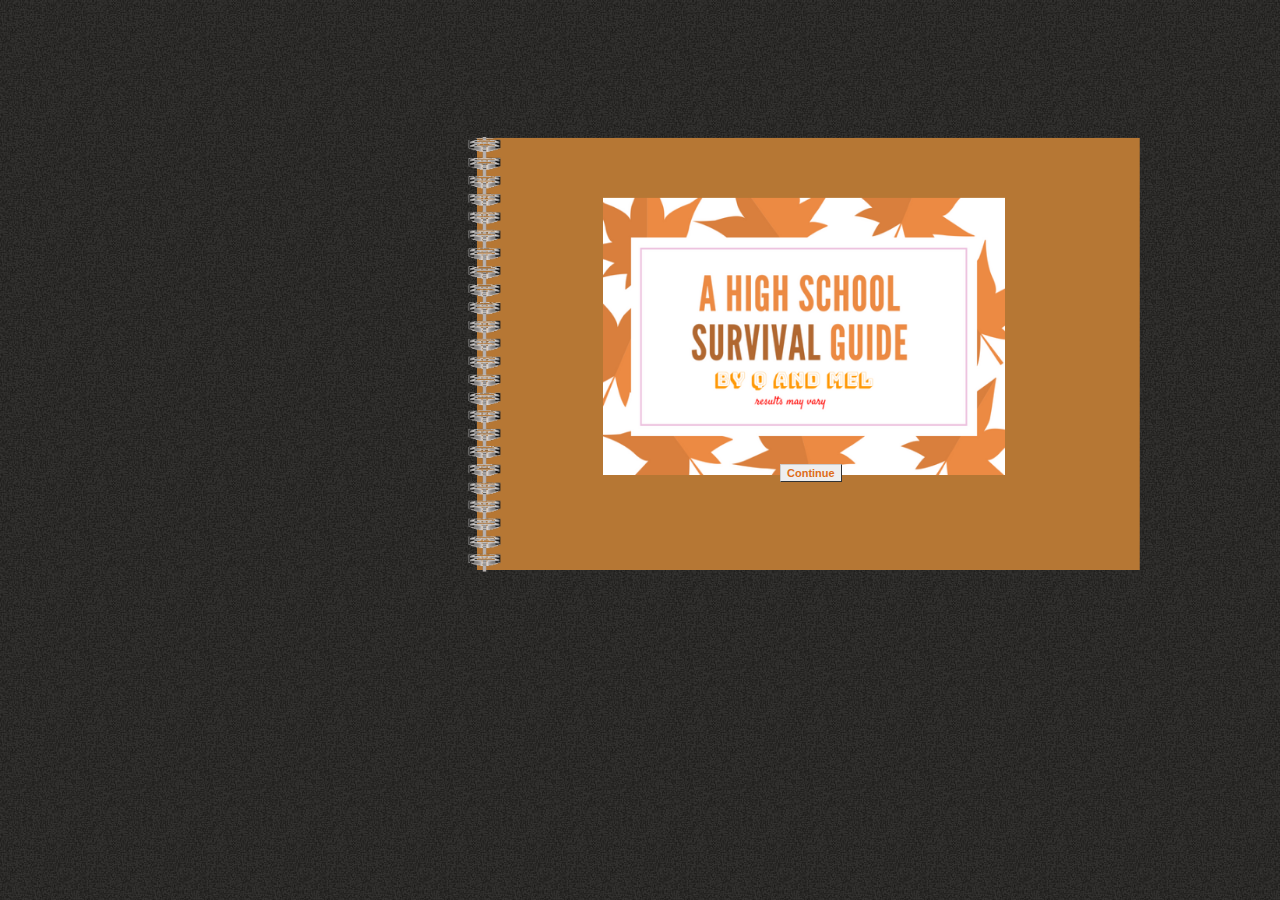
<file: index.html>
<!DOCTYPE html>
<link href="tooplate_style.css" rel="stylesheet" type="text/css" />
<div class="container">
<img src='coverpagefr.png' id='coverpage1'>
<a href = 'hssg.html' target='_parent' class='button'>Continue</a>
</div>
</file>
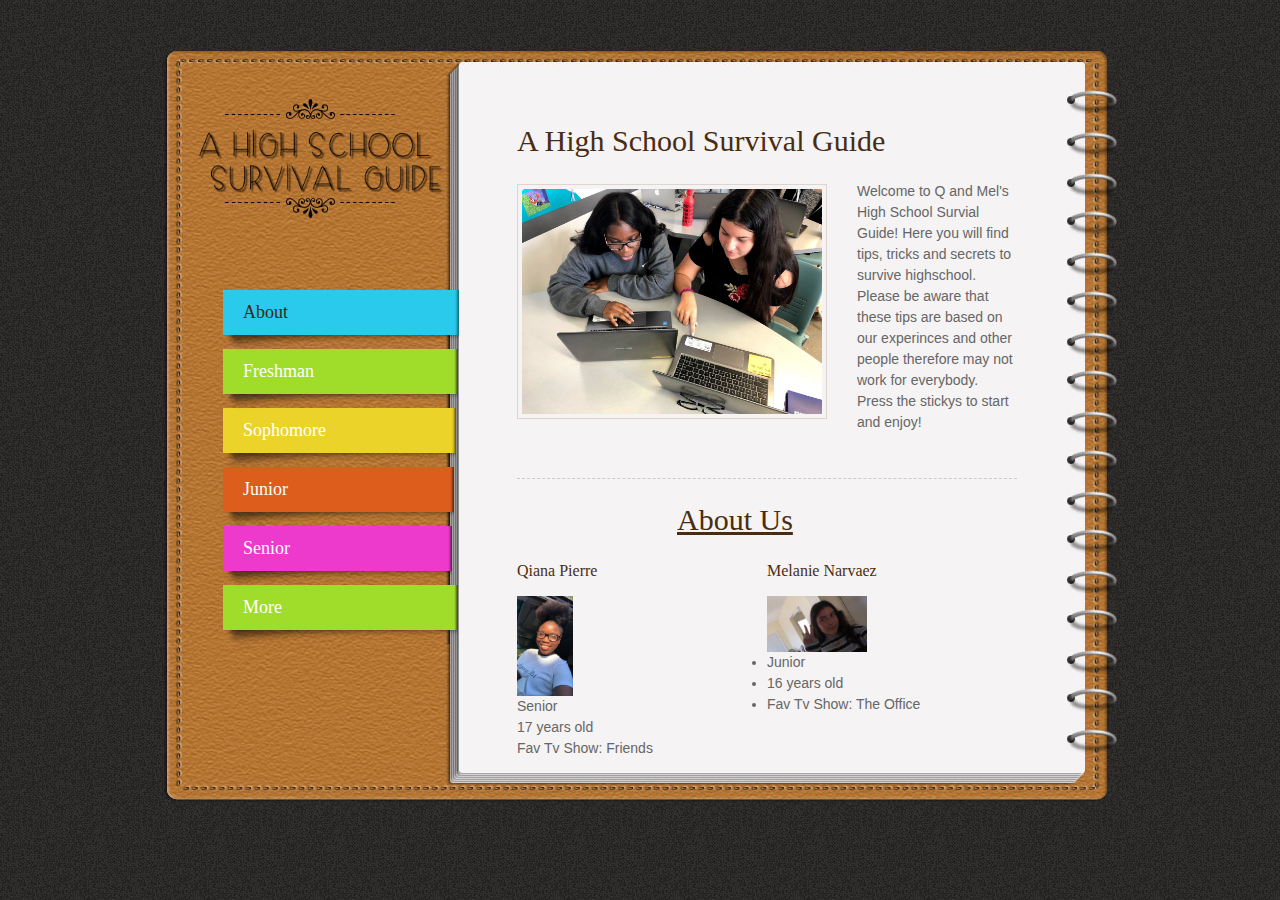
<file: hssg.html>
<!DOCTYPE html PUBLIC "-//W3C//DTD XHTML 1.0 Transitional//EN" "http://www.w3.org/TR/xhtml1/DTD/xhtml1-transitional.dtd">
<html xmlns="http://www.w3.org/1999/xhtml">
<head>
<meta http-equiv="Content-Type" content="text/html; charset=utf-8" />
<!-- 
	Template 2018 Notebook
    http://www.tooplate.com/view/2018-notebook
-->
<title>Notebook - Free HTML Template</title>
<meta name="keywords" content="" />
<meta name="description" content="" />
<link href="tooplate_style.css" rel="stylesheet" type="text/css" />

<link rel="stylesheet" href="css/coda-slider.css" type="text/css" charset="utf-8" />

<script src="js/jquery-1.2.6.js" type="text/javascript"></script>
<script src="js/jquery.scrollTo-1.3.3.js" type="text/javascript"></script>
<script src="js/jquery.localscroll-1.2.5.js" type="text/javascript" charset="utf-8"></script>
<script src="js/jquery.serialScroll-1.2.1.js" type="text/javascript" charset="utf-8"></script>
<script src="js/coda-slider.js" type="text/javascript" charset="utf-8"></script>
<script src="js/jquery.easing.1.3.js" type="text/javascript" charset="utf-8"></script>

</head>
<body>
	
<div id="slider">
	<div id="tooplate_wrapper">
        <div id="tooplate_sidebar">
		
            <div id="header">
                <h1><a href="#"><img src="images/0e4e6da0dda262d7ccd3da351a09c02e.png" id = 'logo'/></a></h1>
            </div>    
			
            <div id="menu">
                <ul class="navigation">
                    <li><a href="#home" class="selected menu_01">About</a></li>
                    <li><a href="#aboutus" class="menu_02">Freshman</a></li>
                    <li><a href="#services" class="menu_03">Sophomore</a></li>
                    <li><a href="#gallery" class="menu_04">Junior</a></li>
                    <li><a href="#contactus" class="menu_05">Senior</a></li>
                    <li><a href="#more" class="selected menu_02">More
                        </a></li>
                </ul>
            </div>
		</div> <!-- end of sidebar -->  
    
        <div id="content">
          <div class="scroll">
            <div class="scrollContainer">
              <div class="panel" id="home">
                <div class="content_section">
                  <h2> A High School Survival Guide</h2>
                  <img src="images/us.jpg" alt="Qiana Pierre and Melanie Narvaez" class="image_wrapper image_fl" id='us' />
                  <p>Welcome to Q and Mel's High School Survial Guide! Here you will find tips, tricks and secrets to survive highschool. Please be aware that these tips are based on our experinces and other people therefore may not work for everybody. Press the stickys to start and enjoy!   </p>
                  <p></p>
                </div>
                <div class="content_section last_section">
                  <h2 id='about'><u>About Us</u></h2>
                    <div class="row">
  <div class="column">
      <h3> Qiana Pierre </h3>
   <img src='images/qiana.JPG' id='qiana'>
      <li> Senior</li>
        <li>17 years old</li>
      <li>Fav Tv Show: Friends</li>
    <p></p>
  </div>
  <div class="column"></div>
    <h3> Melanie Narvaez</h3>
   <img src='images/mel.JPG' id='mel'>
    <li> Junior</li>
<li>16 years old</li>
<li>Fav Tv Show: The Office</li>
                    </div>  
                  </div>
                </div><!-- end of home -->
			  
              <div class="panel" id="aboutus">
                <div class="content_section">
                  <h1>Freshman</h1>
           <img src="images/freshman.JPG"
                     alt="Adivce for incoming freshman" class="image_wrapper image_fl" id='freshman' />
                  <p><strong>Curriculum Advice</strong></p>
                      
                      <p>
                          <li> 
                          Don't overwhelm yourself with AP classes 
                              Know your limits. </li>
                          <li>  Do what you think is managable but push yourself. </li>
                          <li> Be active and particapte in school! Believe or not, you end up meeting so much people just by joining clubs, sports, or even going to sports events.
                          </li>
                          <li> Do not let your  counselor choose your classes for you. You do not want to end up in classes you hate .</li>
                          <strong> Recommended Classes </strong>
                          <li>  Ap Spanish (If you are fluent)
                        </li>
                          <li> Take your required classes first so you can get it over with. For example: physical education, foreign language, or an online class.  </li>
                      <li>  Take a fun elective like culinary or choir. Sometimes, the year gets stressful so it's good to have a class to let go.</li>  
                    </p>
                
                </div>
				
                <div class="content_section last_section" >
                    <h2>Jobs</h2>
<div class="row">
  <div class="column">
      <h3> Age 14 </h3>
    <ul>
        <li>Chick-fil-a , and Publix</li>
        <li> <a href='https://www.hireteen.com/jobs-for-14-year-olds/'
                >More</a></li>
      </ul>
  </div>
  <div class="column"></div>
    <h3>  Age 15
    </h3>
    <ul>
     <li  id= 'jobs'>Arby's, Pizza-Hut, and Winn-Dixe
        </li>
  
        <li> <a href='https://www.hireteen.com/jobs-for-15-year-olds/'
                >More</a></li>
        
    </ul>
  </div>
</div>
   </div> 
     <div class="panel" id="services">
         <div class="content_section">
                <h1>Sophomore </h1>
                       
                <img src="images/sophmore.JPG"
                     alt="Image" class="image_wrapper image_fr" 
                    id='freshman'/>
         <p><strong>Curriculum Advice</strong></p>
         <p>
                <li> Do not slack off! It happens to so many people where you feel like doing nothing.
         </li>
                <li>Take semi-challenging classes.Why? Junior and senior year is majority grind year, so enjoy a few stressfree days.
         </li>
                <li> Even though it seems like sophomore year is unimporant, its the opposite. Contiune to do good.
         </li>

                <strong> Recommended Classes </strong>
         <li> If you didn't take your required classes the year before, take it now! Trust us you do not want to be taking like PE as a junior or senior. 
         </li>
         </p>
        </div>
                <div class="content_section last_section" >
                    <h2>General Advice
                    </h2>
<li>
    Your grades do not determine your intelligence.
                    </li>
<li> Take advantage of time with your friends and family.
                    </li>
<li> NETWORK!NETWORK!NETWORK! This will always benefit you in the future.
                    </li>
<li> Stay involved! You have two more years to go and they're going to fly by really quickly.
                    </li>
<li> Take pictures and capture every moment. It helps realize your self growth.
                    </li>
<li> ASK! A lot of things in life is not given. You have to ask to recieve. If you don't understand something, ask. it doesn't hurt too.
                    </li>
<li> Self- confidence and love is the greatest things to develop. There's going to be times when you have to become your biggest fan! 
</li>
  </div>
         </div>
                <div class="cleaner_h20"></div>
				
               
              </div> <!-- end of services -->
			  
                  <div class="panel" id="services">
         <div class="content_section">
                <h1>Junior</h1>
                  <img src="images/juniors.JPG"
                     alt="Image" class="image_wrapper image_fr" 
                    id='freshman'/>
<p><strong>Curriculum Advice</strong></p>
         <p>
         <li> Do not wait until senior year to take the SAT or ACT
         </li>
                <li> Talk to your counselor! Become their bestfriend because they can end up helping out with waivers and scholarships.
         </li>
                <li> Start thinking about what major you want to study. Do not get too overworked though because you can enter college/university undecided. 
         </li>
             <li> Fill out scholarships if you can! Check out websites like raise.me or fastweb.
             </li>
<li> Do something productive over the summer like interships or programs related to what you like.
         </p>                 
        </div>
              </div>
                 <div class="content_section last_section" >
                    <h2> General Advice</h2>
                     <li>Don't procrastinate! Seriously don't.</li>
                     <li>Create a schedule that works for you and stick to it, this will reduce overworking 
                     </li>
                     <li>Have fun! Make sure to make time to go out with your friends and family</li>
                     <li>Find a good form of stress relief, for example writing/ talking out your feelings can help.  </li>
                     <li>be yourself!!
                     </li>
                     <li>Writing something out is the equivalent to reading it out 7 times!</li>
                     
    <br>            
  </div>
               <br>
         <div class="content_section">
              <div class="panel" id="contactus">
                <h1>Seniors
                  </h1>
                  <img src="images/seniors.JPG"
                     alt=" Advice For Incoming Seniors " class="image_wrapper image_fr" 
                    id='freshman'/>
                <p><strong>Curriculum 
                    /General  Advice</strong></p>
         <p>
                <li> Talk to people that you know can help you out on your journey. You're becoming a freshman all over again. Asking advice from people that been through it already benefits you more than you know. 
         </li>
             <li>Try your best to NOT procastionate. 
             </li>
             <li>
                 Make a list with the  registeration dates of the schools you want to attend. 
                 </li>
             <li> When it comes to applying for college, early action is the best way to go. With early action, you apply and get your accepctance results early. The best thing about it is that you do not have to go if you get accepted.
             </li>
             <li>Fill out FAFSA as soon as it opens. This year FAFSA opens on October 1. </li>
                <li> There are a ton of  scholarchips that only open up to seniors. So take advantge of this and apply. If you don't like writing, there are scholarships that allow video entry.
         </li>
                <li> Get a job if you can. Senior year turns out to be the most expensive. Among events like prom, homecoming, and senior breakfast, you also have college appilcations SAT/ACT, and senior pictures to pay for.
                    
         </li>

                <strong> College Resoures </strong>
        <li> <a href='https://fafsa.ed.gov/'
                >FAFSA</a></li>
           <li> <a href='https://www.commonapp.org/'
                >CommonApp</a></li>
             <li> <a href='http://www.coalitionforcollegeaccess.org/'
                >Coalition</a></li>
             <li> <a href='https://www.naviance.com/solutions/high-schools'
                >Naviance</a></li>
             <li> <a href='https://www.naviance.com/solutions/high-schools'
                >Naviance</a></li>
             <li> <a href='https://www.roomsurf.com/'
                >RoomSurf</a></li>
             <li> <a href='https://itunes.apple.com/us/app/raiseme-college-scholarships/id1235187957?mt=8'>RaiseMe</a></li>
         </p>  
                  <br>
                    <div class="panel" id="more">
                       <div class="content_section last_section" >
                    <h1 id='resources'><u>Resources</u></h1>
<div class="row">
  <div class="column">
      <h3><strong>Apps</strong></h3> 
    <ul>
        <li> <a href='https://www.duolingo.com/mobile'
                >Duolingo</a></li>
    <li> <a href='https://quizlet.com/'>Quizlet</a></li>
     <li> <a href='https://www.reddit.com/mobile/download'>Reddit</a></li>
    <p></p>
    <h3><strong>Websites</strong></h3>     
     <li> <a href='https://www.wordhippo.com/'>Wordhippo</a></li>
    <li> <a href='https://www.mathpapa.com/'>Mathpapa</a></li>
     <li> <a href='https://www.desmos.com/calculator'>Desmo</a></li>
     <li> <a href='https://www.khanacademy.org/'>KhanAcademy</a></li>
     <li> <a href='http://www.easybib.com/'>Easybib</a></li>
     <li> <a href='http://www.sparknotes.com/'>Sparknotes</a></li>
    <li> <a href='http://www.keepmeout.com/en/'>Keepmeout</a></li>
    <li> <a href='https://scholar.google.com/'>Google Scholar</a></li>
     <li> <a href='https://www.coursera.org'>Coursea</a></li>
     <li> <a href='https://www.thriftbooks.com/'>Thriftbooks</a></li>
      </ul>
  </div>
  <div class="column"></div>
<h3><strong>Volunteer</strong></h3>
    <ul>
        <li>Hospital</li>
        <li>Libray</li>
        <li>Animal shelter</li>
        <li>Non-Profit organization</li>
        <li>Ask your teachers if they need an extra hand after school</li>
        <li>Summer camps</li>
        <li>National Parks</li>
        <li>YMCA</li>
        <li>Habitat for Humanity</li>
        <li>Retirement homes </li>
        <li>Beach clean ups</li>
        <li>Community clean ups</li>
        </ul>
    <p></p>
  </div>
  <div class="row">
  <div class="column">
      <h3> <strong>Stress relief</strong> </h3>
    <ul>
        <p>The school year can get pretty stressful so here some ways to reduce stress.</p>
        <li>Listen to music</li>
        <li>Stress balls!!!</li>
        <li>Watch funny videos </li>
      </ul>
  </div>
  <div class="column"></div>
    <h3><strong>Jobs ages 16+</strong>
    </h3>
    <ul>
        <li>Buffalo Wild wings</li>
        <li>Auntie Anne’s</li>
        <li>Dollar Tree</li>
        <li>CVS Health</li>
        <li>Jimmy John’s</li>
        <li>Chipotle</li>
        <li>Journeys</li>
        <li> <a href='https://www.hireteen.com/jobs-for-16-year-olds/'
                >More</a></li>
    
      
    </ul>
  </div>
  <div class="column"></div>
   
    
                        
             
             
    
    
              </div>
                 <div>
                   </div>
                  </div>
                </div>
              </div>
            </div>
          <!-- end of scroll -->
		 <!-- end of content -->


	
    <div class="cleaner"></div>
<!--   Free Website Template by t o o p l a t e . c o m   -->                  
</body>
</html>
</file>
<file: tooplate_style.css>
/*
	Template 2018 Notebook
    http://www.tooplate.com/view/2018-notebook
*/

body {
	margin: 0px;
	padding: 0px;
	color: #666;
	font-family: Tahoma, Geneva, sans-serif;
	font-size: 14px;
	line-height: 1.5em; 
	background-color: #e2d8bd;
	background-image: url(images/tooplate_body.jpg);
	background-repeat: repeat;
}

a, a:link, a:visited { color: #de6d19; text-decoration: none; }
a:hover { text-decoration: underline; }

p { margin: 0 0 15px 0; padding: 0; }
img { border: none; }

h1, h2, h3, h4, h5, h6 { color: #482d12; font-family: Georgia, "Times New Roman", Times, serif; }
h1 { font-size: 38px; font-weight: normal; margin: 0 0 20px 0; padding: 5px 0; }
h2 { font-size: 30px; font-weight: normal; margin: 0 0 30px 0; font-weight: normal; }
h3 { font-size: 16px; margin: 0 0 15px 0; padding: 0; padding: 0; font-weight: normal;  }
h4 { font-size: 14px; margin: 0 0 5px 0; padding: 0; }

.cleaner { clear: both; width: 100%; height: 0px; font-size: 0px;  }
.cleaner_h10 { clear: both; width:100%; height: 10px; }
.cleaner_h20 { clear: both; width:100%; height: 20px; }
.cleaner_h30 { clear: both; width:100%; height: 30px; }
.cleaner_h40 { clear: both; width:100%; height: 40px; }
.cleaner_h50 { clear: both; width:100%; height: 50px; }
.cleaner_h60 { clear: both; width:100%; height: 60px; }

.float_l { float: left; }
.float_r { float: right; }

.image_wrapper { 
	display: inline-block; 
	border: 1px solid #ded6ce; 
	padding: 4px; 
	margin-bottom: 10px; 
}

.image_fl { 
	float: left; 
	margin: 3px 30px 0 0; 
}

.image_fr { 
	float: right; 
	margin: 3px 0 0 30px; 
}

blockquote { font-style: italic; margin: 0 0 0 10px;}
cite { font-weight: bold; color:#333; }
cite span { color: #666; }
em { color: #29b5d3; }

.tooplate_list { 
	margin: 20px 0 20px 20px; 
	padding: 0; 
	list-style: none; 
}

.tooplate_list li { 
	background: transparent url(images/tooplate_list.png) no-repeat; 
	margin:0 0 20px; 
	padding: 0 0 0 20px; 	
	line-height: 1em; 
}

.tooplate_list li a { 
	color: #fff; 
}

.tooplate_list li a:hover { 
	color: #ff4301; 
}

.btn_more a {
	display: inline-block;
	font-weight: bold;
	color: #000;
	font-size: 12px;
	padding: 2px 15px 2px 0;
	text-decoration: none;
}

.btn_more a:hover {
	padding-right: 20px;
	text-decoration: none;
}

.col_400 { width: 400px; } 
.col_300 { width: 300px; }
.col_280 { width: 280px; }

.service_list { 
	margin: 0 0 0 15px; 
	padding: 0; 
	list-style: none; 
}

.service_list li { 
	margin: 0; 
	padding: 0; 
}

.service_list li a { 
	font-size: 16px; 
	display: block; 
	height: 25px; 
	margin-bottom: 20px; 
	padding-left: 40px; 
	text-decoration: none; 
}

.service_list li .service_one { 
	background: url(images/onebit_08.png) center left no-repeat; 
}

.service_list li .service_two { 
	background: url(images/onebit_11.png) center left no-repeat; 
}

.service_list li .service_three { 
	background: url(images/onebit_17.png) center left no-repeat; 
}

.service_list li .service_four { 
	background: url(images/onebit_21.png) center left no-repeat; 
}

.service_list li .service_five { 
	background: url(images/onebit_12.png) center left no-repeat; 
}

#contact_form {  
	padding: 0; 
}

#contact_form form { 
	margin: 0px; 
	padding: 0px; 
}

#contact_form form .input_field { 
	width: 300px; 
	padding: 5px; 
	background: #eeeeee; 
	border: 1px solid #dfdfdf; 
	font-family: Tahoma, Geneva, sans-serif;
	font-size: 12px;
	margin-top: 5px; 
}

#contact_form form label { 
	display: block; 
	width: 100px; 
	margin-right: 10px; 
	font-size: 14px; 
}

#contact_form form textarea { 
	width: 368px;  
	height: 150px; 
	padding: 5px; 
	background: #eeeeee; 
	border: 1px solid #dfdfdf; 
	font-family: Tahoma, Geneva, sans-serif;
	font-size: 12px;
	margin-top: 5px; 
}

#contact_form form .submit_btn {
	margin: 10px 0px;
	padding: 5px 14px;
	color: #444;
	background: #eeeeee; 
	border: 1px solid #dfdfdf;
	font-size: 14px;
}

/* gallery */
#gallery_container { 
	clear: both; 
	margin-top: 30px; 
	padding-right: 40px; 
} 

#gallery_container .gallery_box {
	width: 200px;
	display: block; 
	padding: 0;
	margin: 0 0 40px 0;
}
 
.gallery_box img {
	float: left;
	width: 190px;
	height: 100px;
	padding: 4px;
	border: 1px solid #CCC;
	margin: 0 30px 0 0;
}
/* end of gallery */

#logo{
    max-height: 70px;
    max-width: 245px;
    color: black;
    
}
#freshman{
    max-height: 100px;
    max-width: 
}

<style>
* {
    box-sizing: border-box;
}

/* Create two equal columns that floats next to each other */
.column {
    float: left;
    width: 50%;
}

/* Clear floats after the columns */
.row:after {
    content: "";
    display: table;
    clear: both;
}
#jobs{
    margin-left: auto;
    flow:left; 
}
#resources{
    margin-left: 150px;
}
.container{
    position: fixed;
}
#coverpage1{
    margin-left: 29%;
    max-height: 1200px;
    max-width: 1000px;
    position: relative;
}
.button{
     left:78%;
    top:65%;
  display:inline-block;
    position:absolute;
transition: .5s ease;
}
.button {
  font: bold 11px Arial;
  text-decoration: none;
  background-color: #EEEEEE;
  color: #333333;
  padding: 2px 6px 2px 6px;
  border-top: 1px solid #CCCCCC;
  border-right: 1px solid #333333;
  border-bottom: 1px solid #333333;
  border-left: 1px solid #CCCCCC;
}

#tooplate_wrapper{
    max-height: 1000px;
    max-width: 1000px;
}
#us{
    max-height: 300px;
    max-width: 300px;
}
#qiana{
     max-height: 100px;
    max-width: 100px;
}
#mel{
    max-height: 100px;
    max-width: 100px;
}
#about{
     margin-left: 160px;
}
</file>
<file: css/coda-slider.css>
#slider {
    position: relative;
	width: 100%;
}

#tooplate_wrapper {
	width: 954px;
	height: 753px;
	margin: 50px auto 20px;
	background: url(../images/tooplate_content_bg.jpg) top left no-repeat;
}

#tooplate_sidebar {
	float: left;	
	width: 296px;
	padding: 80px 0 0;
}

#header {
	width: 224px;
	padding: 0 36px;
	text-align: center;
	margin-bottom: 100px;
}

#header h1 { 
	margin: 0; 
	padding: 0; 
	height: 60px; 
	display: block; 
	text-indent: - 10000px; 
}

#menu {
	width: 236px;
	padding-left: 60px;
}

#content {
	float: right;
	width: 500px;
	height: 600px;	
	padding: 80px 100px 80px 0;
}

.content_section {
	margin-bottom: 30px;
	padding-bottom: 30px;
	border-bottom: 1px dashed #ccc
}

.last_section {
	margin: 0;
	padding: 0;
	border: 0;
}

#footer {
	clear: both;
	width: 900px;
	padding: 0 27px;
	margin: 0 auto;
}

#footer_left { 
	float: right;
	width: 300px;
	text-align: right
}

#footer a {
	color: #bbb;
}

#social_box {
	float: left;
	height: 85px;
	padding: 0;
	text-align: right;
}

#social_box a {
	display: inline-block;
	margin-left: 20px;
	width: 60px; height: 60px;
}

.scroll {
    height: 640px;
    width: 500px;
    overflow: auto;
    overflow-x: hidden;
    position: relative;
    clear: left;
}

.scrollContainer div.panel {
    height: 640px;
    width: 500px;
	overflow: hidden;
}

ul.navigation {
    list-style: none;
    margin: 0 auto;
    padding: 0;
}

ul.navigation li {
    display: inline;
    margin: 0;
	padding: 0;
}

ul.navigation a {
	display: block;
	height: 47px;
	padding: 12px 0 0 20px;
	color: #fff;
	font-size: 18px;
	font-weight: 400;
    text-decoration: none;
	font-family: Georgia, "Times New Roman", Times, serif;
}

.menu_01 { background: url(../images/tooplate_menu_01.png) }
.menu_02 { background: url(../images/tooplate_menu_02.png) }
.menu_03 { background: url(../images/tooplate_menu_03.png) }
.menu_04 { background: url(../images/tooplate_menu_04.png) }
.menu_05 { background: url(../images/tooplate_menu_05.png) }

ul.navigation a:hover, ul.navigation a.selected {
	color: #412810;
}

ul.navigation a:focus {
    outline: none;
}

.scrollButtons {
    position: absolute;
    top: 300px;
    cursor: pointer;
}

.scrollButtons.left {
    left: 0
}

.scrollButtons.right {
    right: 0
}

.hide {
    display: none;
}
</file>
